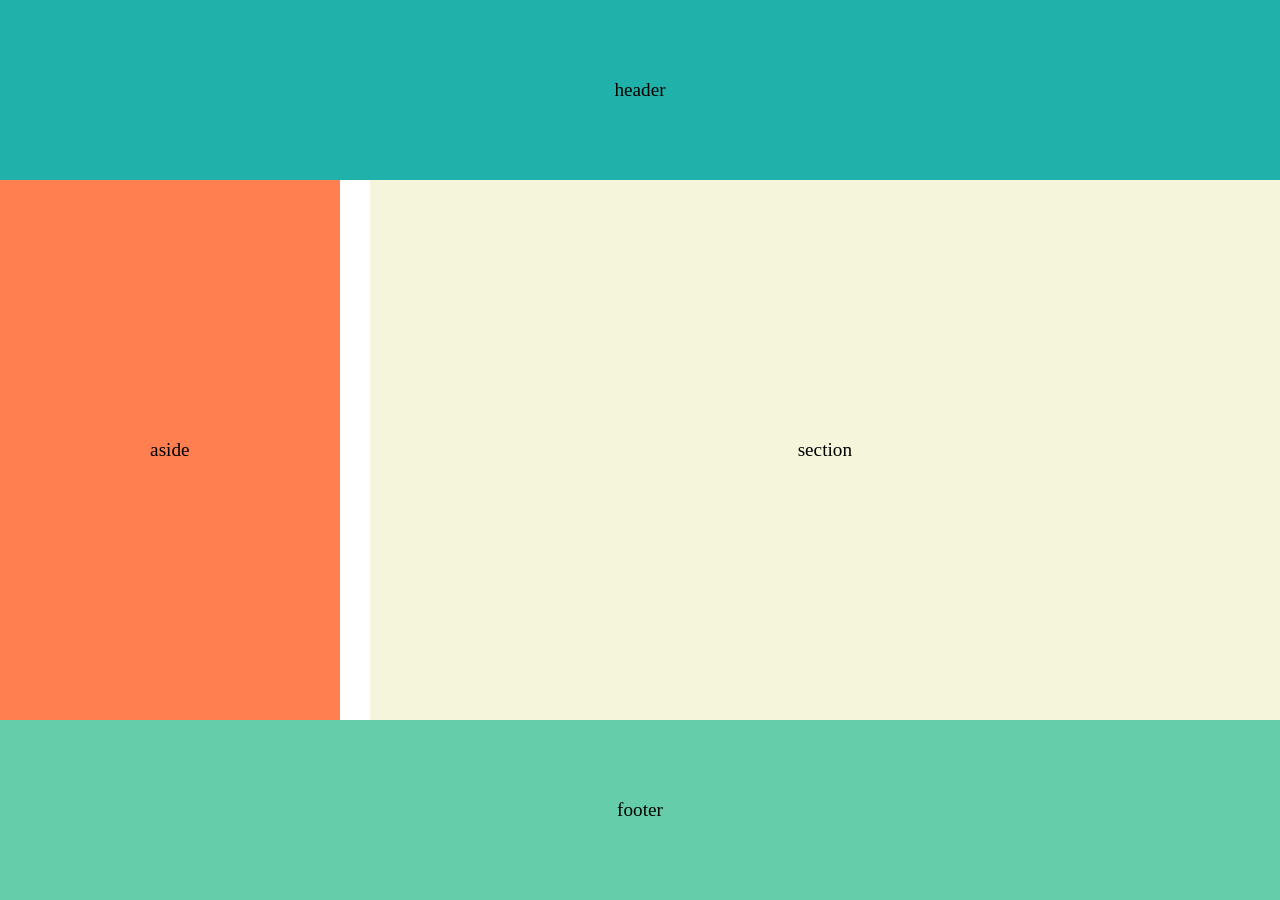
<file: css-flexbox/layout-basico/index.html>
<!doctype html>
<html lang="pt-br">
    <head>
        <meta charset="UTF-8" />
        <meta name="viewport" content="width=device-width, initial-scale=1.0" />
        <title>Flexbox</title>
        <link rel="stylesheet" href="style.css" />
    </head>
    <body>
        <header><p>header</p></header>
        <main>
            <aside><p>aside</p></aside>
            <section><p>section</p></section>
        </main>
        <footer><p>footer</p></footer>
    </body>
</html>
</file>
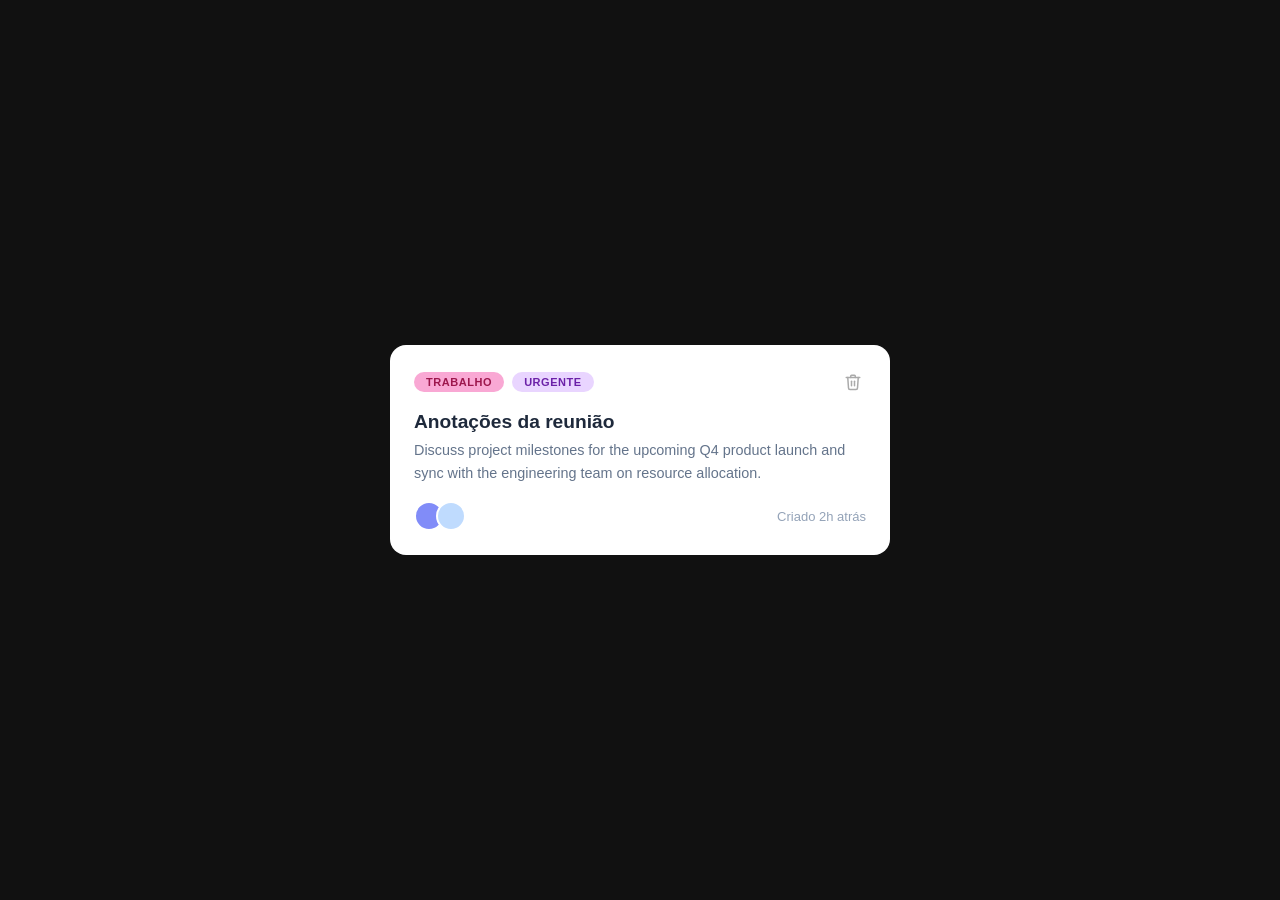
<file: alunos/arthur/images/index.html>
<!doctype html>
<html lang="pt-br">
<head>
  <meta charset="UTF-8" />
  <meta name="viewport" content="width=device-width, initial-scale=1.0" />
  <title>Lista de tarefas</title>
  <link rel="stylesheet" href="style.css" />
</head>
<body>
  <main>
    <section>
      <article class="tarefa">
        <header>
          <span class="medalha">Trabalho</span>
          <span class="medalha">Urgente</span>
          <button class="excluir" aria-label="Excluir tarefa">
            <svg xmlns="http://www.w3.org/2000/svg" width="18" height="18"
              viewBox="0 0 24 24" fill="none" stroke="currentColor"
              stroke-width="2" stroke-linecap="round" stroke-linejoin="round">
              <polyline points="3 6 5 6 21 6"/>
              <path d="M19 6l-1 14a2 2 0 0 1-2 2H8a2 2 0 0 1-2-2L5 6"/>
              <path d="M10 11v6"/><path d="M14 11v6"/>
              <path d="M9 6V4a1 1 0 0 1 1-1h4a1 1 0 0 1 1 1v2"/>
            </svg>
          </button>
        </header>
        <div class="corpo">
          <h2>Anotações da reunião</h2>
          <p>Discuss project milestones for the upcoming Q4 product launch
             and sync with the engineering team on resource allocation.</p>
        </div>
        <footer>
          <div class="usuarios">
            <span class="usuario"></span>
            <span class="usuario"></span>
          </div>
          <span class="publicacao">Criado 2h atrás</span>
        </footer>
      </article>
    </section>
  </main>
</body>
</html>
</file>
<file: css-flexbox/layout-basico/style.css>
html,
body {
    margin: 0;
    padding: 0;
    box-sizing: border-box;
}
 
/**
 * 🗒️ Layout básico - Flexbox
 * =======================================================================================================
 *
 *
 * Utilizando os conceitos e propriedades de flexbox, estilize
 * a página index.html a partir deste style.css, de forma a alcançar
 * o layout exibido no arquivo layout.png
 *
 * > Dicas
 * - A propriedade display: flex deve estar no container
 * - Por padrão, os elementos de bloco do HTML tem a altura necessária para exibir
 *   seu conteúdo. Especifique alturas (fixas: height ou mínimas, min-height) para ter maior controle.
 * - Consulte a documentação das propriedades CSS, pesquise por artigos e explicações, em caso de dúvidas
 *   sobre como utilizá-los.
 * - Altere e acrescente seletores para novas regras CSS à vontade.
 */
 
* {
    margin: 0;
    padding: 0;
    box-sizing: border-box;
}
 
body {
    height: 100vh;
}
 
header,
main,
aside,
section,
footer {
    display: flex;
    align-items: center;
    justify-content: center;
    font-size: 1.2rem;
 
}
 
 
header {
    width: 100vw;
    height: 20vh;
    background-color: lightseagreen;
}
 
aside {
    background-color: coral;
    width: 30vw;
    height: 100%;
 
}
 
section {
 
    background-color: beige;
    height: 100%;
    width: 80%;
    margin-left: 30px;
    padding: 20px;
 
}
 
main {
    display: flex;
    width: 100vw;
    height: 60vh;
}
 
 
footer {
    display: flex;
    height: 20vh;
 
    background-color: mediumaquamarine;
 
}
</file>
<file: alunos/arthur/images/style.css>
* {
  box-sizing: border-box;
  margin: 0;
  padding: 0;
}
 
body {
  background: #111;
  font-family: sans-serif;
  min-height: 100vh;
  display: flex;
  align-items: center;
  justify-content: center;
  padding: 2rem;
}
 
.tarefa {
  background: #fff;
  border-radius: 16px;
  padding: 1.5rem;
  width: 100%;
  max-width: 500px;
  display: flex;
  flex-direction: column;
  gap: 1rem;
}
 
.tarefa header {
  display: flex;
  align-items: center;
  gap: 0.5rem;
}
 
.medalha {
  padding: 4px 12px;
  border-radius: 999px;
  font-size: 11px;
  font-weight: 600;
  text-transform: uppercase;
  letter-spacing: 0.05em;
}
 
.medalha:nth-of-type(1) {
  background: #f9a8d4;
  color: #9d174d;
}
 
.medalha:nth-of-type(2) {
  background: #e9d5ff;
  color: #6b21a8;
}
 
.excluir {
  margin-left: auto;
  background: none;
  border: none;
  cursor: pointer;
  color: #aaa;
  padding: 4px;
  border-radius: 6px;
  display: flex;
}
 
.excluir:hover {
  background: #fee2e2;
  color: #dc2626;
}
 
.corpo h2 {
  font-size: 1.2rem;
  color: #1e293b;
  margin-bottom: 0.4rem;
}
 
.corpo p {
  font-size: 0.9rem;
  color: #64748b;
  line-height: 1.6;
}
 
.tarefa footer {
  display: flex;
  align-items: center;
  justify-content: space-between;
}
 
.usuarios {
  display: flex;
}
 
.usuario {
  width: 30px;
  height: 30px;
  border-radius: 50%;
  border: 2px solid #fff;
}
 
.usuario:nth-child(1) {
  background: #818cf8;
}
 
.usuario:nth-child(2) {
  background: #bfdbfe;
  margin-left: -8px;
}
 
.publicacao {
  font-size: 13px;
  color: #94a3b8;
}
</file>
